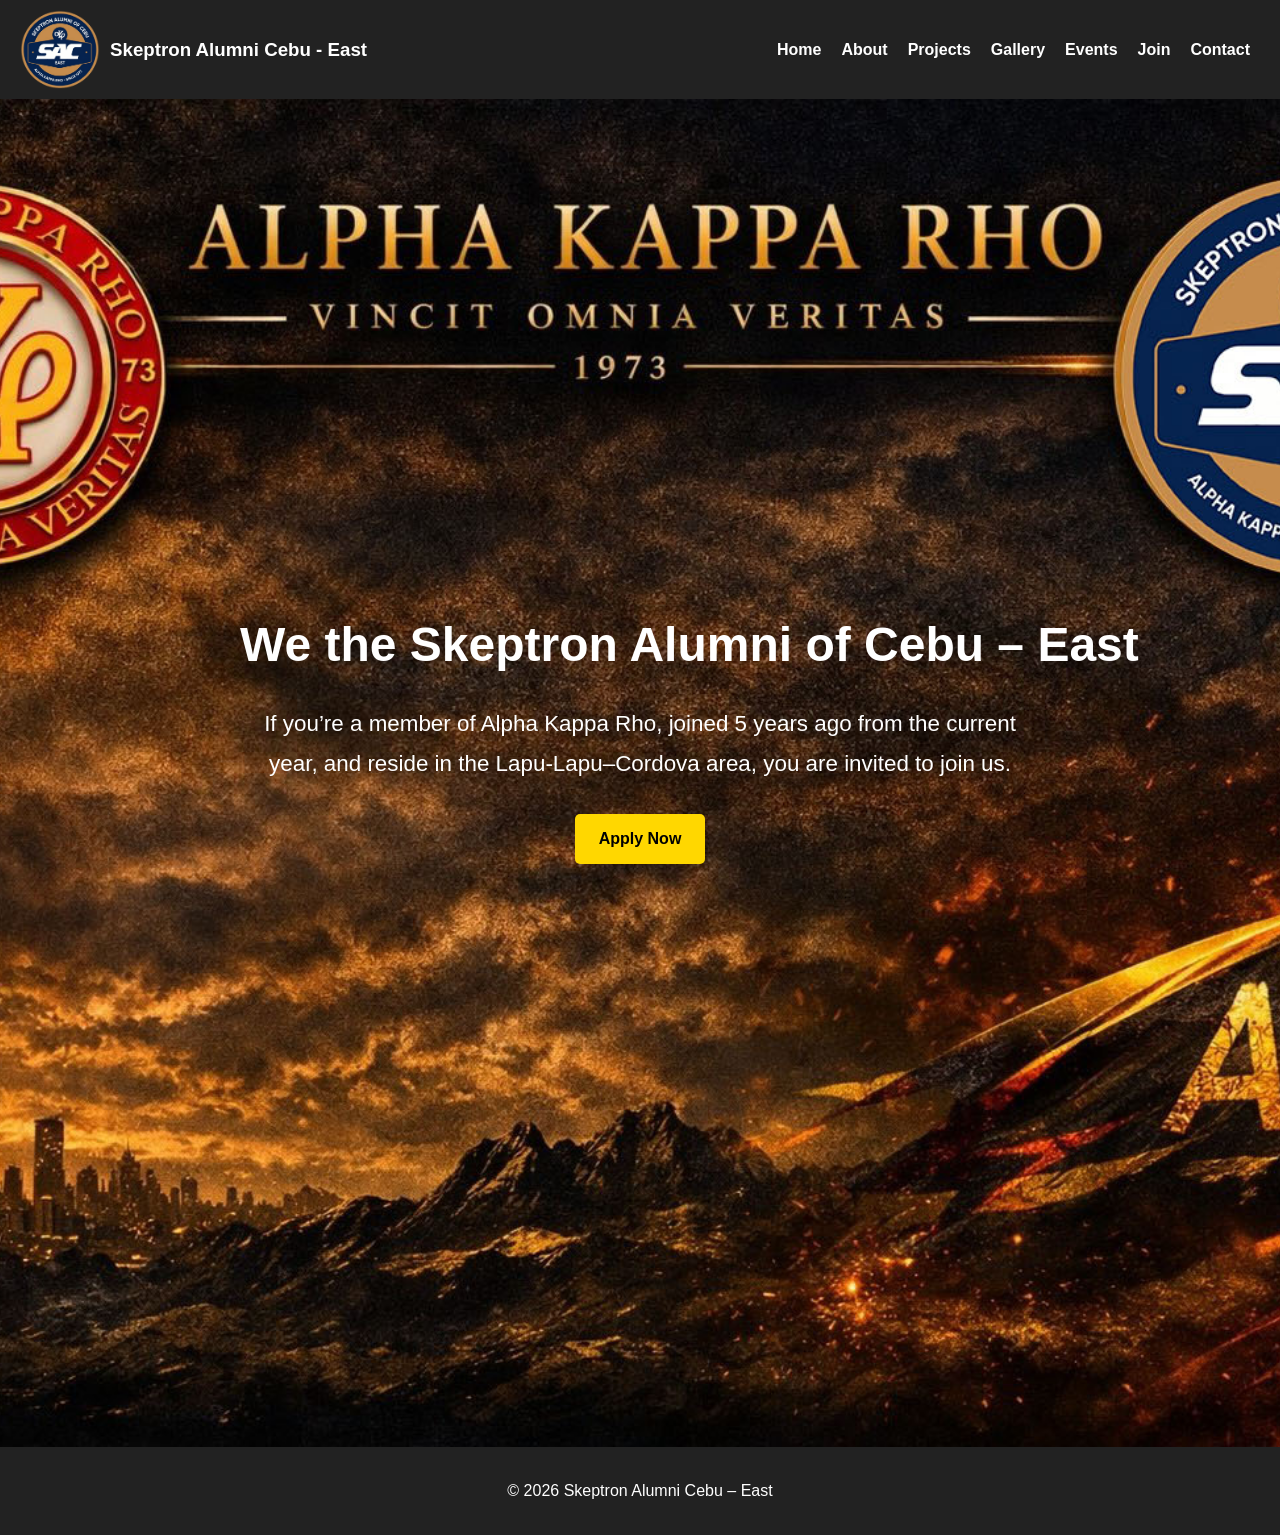
<file: index.html>
<!DOCTYPE html>
<html lang="en">
<head>
  <meta charset="UTF-8">
  <meta name="viewport" content="width=device-width, initial-scale=1.0">
  <title>Skeptron Alumni Cebu East</title>
  <link rel="stylesheet" href="style.css">
</head>
<body>

<header>
  <div class="logo">
    <img src="logo.png" alt="Skeptron Alumni Logo">
    <h3>Skeptron Alumni Cebu - East</h3>
  </div>
  <nav>
    <a href="index.html">Home</a>
    <a href="about.html">About</a>
    <a href="projects.html">Projects</a>
    <a href="gallery.html">Gallery</a>
    <a href="events.html">Events</a>
    <a href="join.html">Join</a>
    <a href="contact.html">Contact</a>
  </nav>
</header>

<section class="hero">
  <div class="hero-content fade-in">
    <h1>We the Skeptron Alumni of Cebu – East </h1>
    <p>
      If you’re a member of Alpha Kappa Rho, joined 5 years ago from the current year, 
      and reside in the Lapu-Lapu–Cordova area, you are invited to join us.
    </p>
    <a href="join.html" class="btn">Apply Now</a>
  </div>
</section>

<footer>
  <p>© 2026 Skeptron Alumni Cebu – East</p>
</footer>

</body>
</html>
</file>
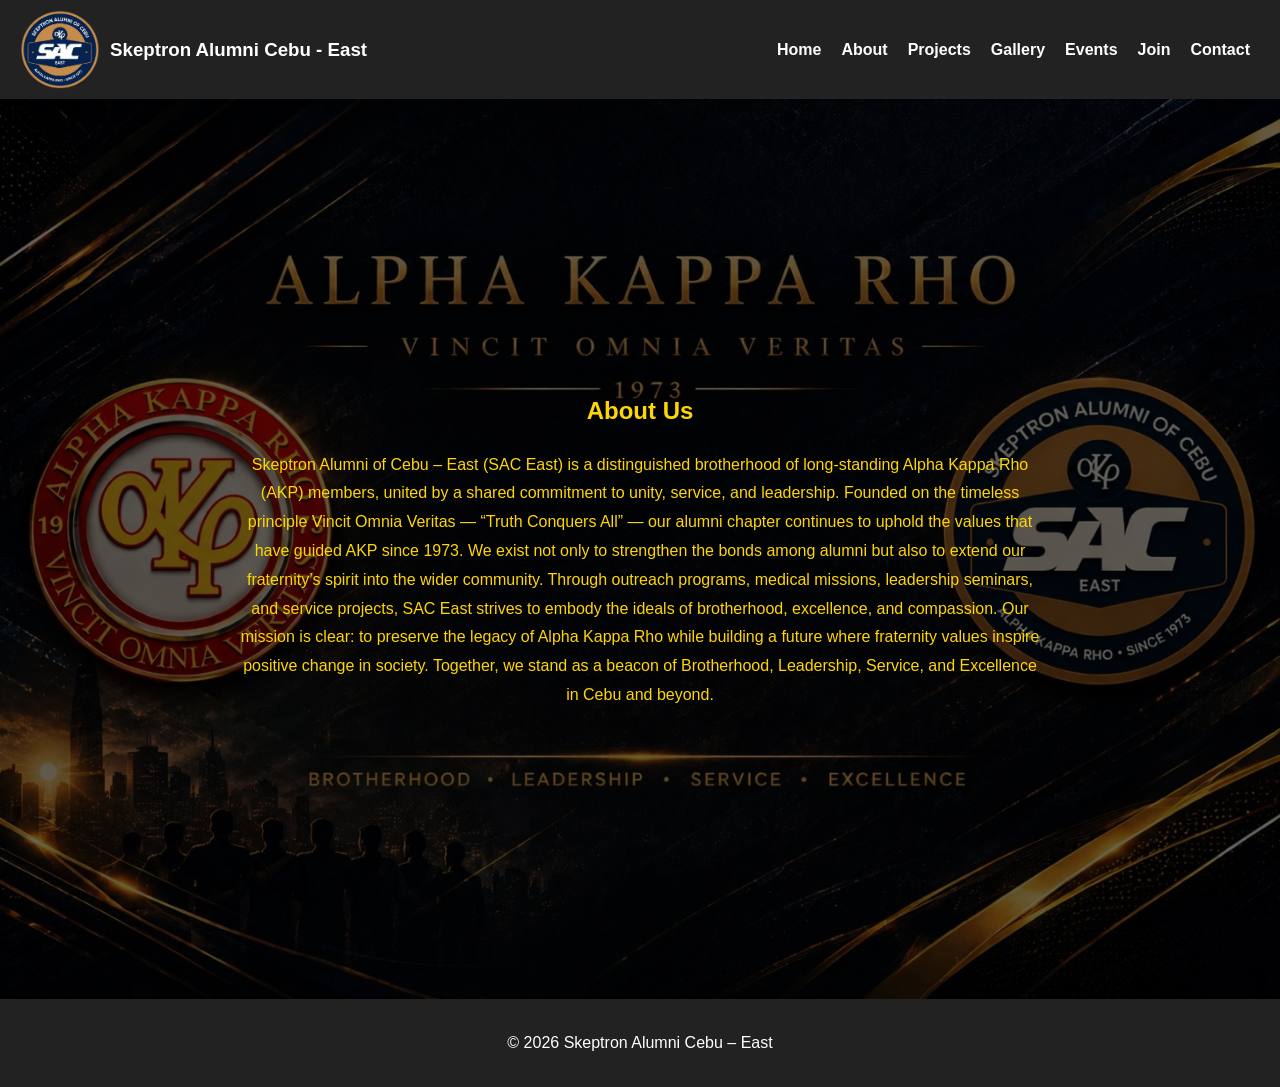
<file: about.html>
<!DOCTYPE html>
<html lang="en">
<head>
  <meta charset="UTF-8">
  <meta name="viewport" content="width=device-width, initial-scale=1.0">
  <title>Skeptron Alumni Cebu East</title>
  <link rel="stylesheet" href="style.css">
</head>
<body>

<header>
  <div class="logo">
    <img src="logo.png" alt="Skeptron Alumni Logo">
    <h3>Skeptron Alumni Cebu - East</h3>
  </div>
  <nav>
	 <a href="index.html">Home</a>
    <a href="about.html">About</a>
    <a href="projects.html">Projects</a>
    <a href="gallery.html">Gallery</a>
    <a href="events.html">Events</a>
    <a href="join.html">Join</a>
    <a href="contact.html">Contact</a>
  </nav>
</header>

<section class="page-background">
  <div class="section">
    <h2>About Us</h2>
    <p>
Skeptron Alumni of Cebu – East (SAC East) is a distinguished brotherhood of long‑standing Alpha Kappa Rho (AKP) members, united by a shared commitment to unity, service, and leadership. Founded on the timeless principle Vincit Omnia Veritas — “Truth Conquers All” — our alumni chapter continues to uphold the values that have guided AKP since 1973.

We exist not only to strengthen the bonds among alumni but also to extend our fraternity’s spirit into the wider community. Through outreach programs, medical missions, leadership seminars, and service projects, SAC East strives to embody the ideals of brotherhood, excellence, and compassion.

Our mission is clear: to preserve the legacy of Alpha Kappa Rho while building a future where fraternity values inspire positive change in society. Together, we stand as a beacon of Brotherhood, Leadership, Service, and Excellence in Cebu and beyond.
    </p>
  </div>
</section>

<footer>
  <p>© 2026 Skeptron Alumni Cebu – East</p>
</footer>

</body>
</html>
</file>
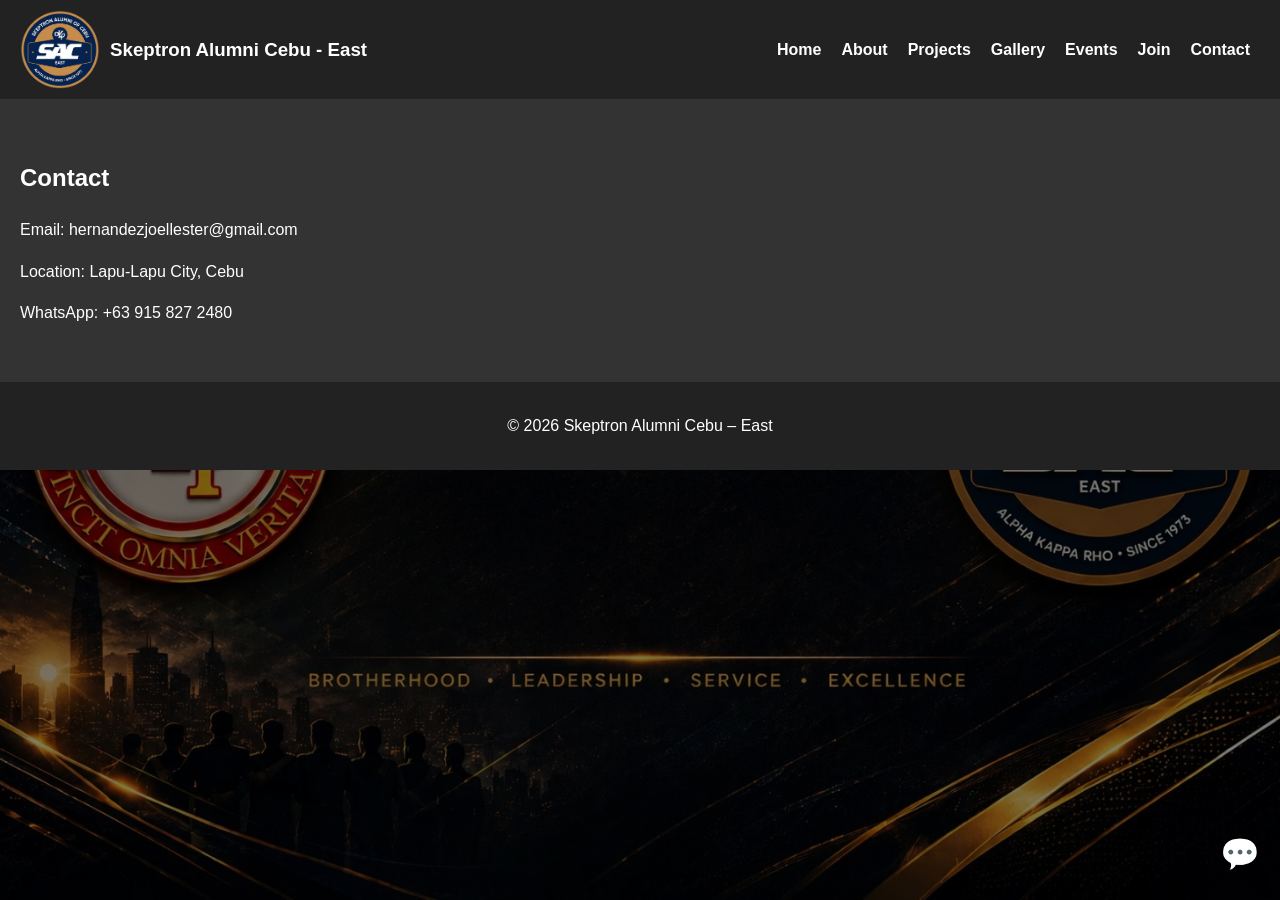
<file: contact.html>
<!DOCTYPE html>
<html lang="en">
<head>
  <meta charset="UTF-8">
  <meta name="viewport" content="width=device-width, initial-scale=1.0">
  <title>Skeptron Alumni Cebu East</title>
  <link rel="stylesheet" href="style.css">
</head>
<body>

<header>
  <div class="logo">
    <img src="logo.png" alt="Skeptron Alumni Logo">
    <h3>Skeptron Alumni Cebu - East</h3>
  </div>
  <nav>
	 <a href="index.html">Home</a>
    <a href="about.html">About</a>
    <a href="projects.html">Projects</a>
    <a href="gallery.html">Gallery</a>
    <a href="events.html">Events</a>
    <a href="join.html">Join</a>
    <a href="contact.html">Contact</a>
  </nav>
</header>

<section class="section dark">
  <h2>Contact</h2>
  <p>Email: hernandezjoellester@gmail.com</p>
  <p>Location: Lapu-Lapu City, Cebu</p>
  <p>WhatsApp: +63 915 827 2480</p>
  <a class="whatsapp" href="https://wa.me/639158272480">💬</a>
</section>

<footer>
  <p>© 2026 Skeptron Alumni Cebu – East</p>
</footer>
</file>
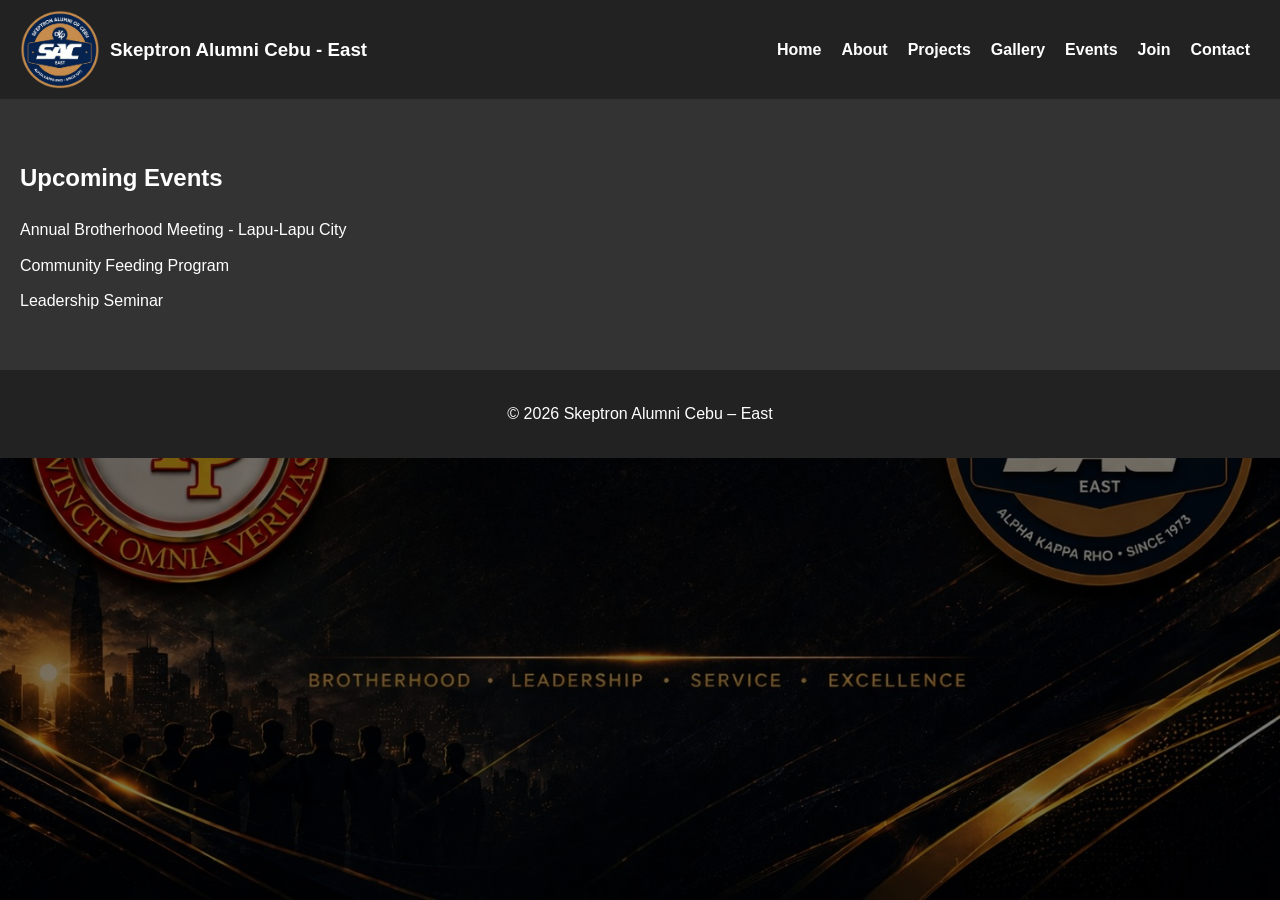
<file: events.html>
<!DOCTYPE html>
<html lang="en">
<head>
  <meta charset="UTF-8">
  <meta name="viewport" content="width=device-width, initial-scale=1.0">
  <title>Skeptron Alumni Cebu East</title>
  <link rel="stylesheet" href="style.css">
</head>
<body>

<header>
  <div class="logo">
    <img src="logo.png" alt="Skeptron Alumni Logo">
    <h3>Skeptron Alumni Cebu - East</h3>
  </div>
  <nav>
	 <a href="index.html">Home</a>
    <a href="about.html">About</a>
    <a href="projects.html">Projects</a>
    <a href="gallery.html">Gallery</a>
    <a href="events.html">Events</a>
    <a href="join.html">Join</a>
    <a href="contact.html">Contact</a>
  </nav>
</header>

<section class="section dark">
  <h2>Upcoming Events</h2>
  <ul class="events">
    <li>Annual Brotherhood Meeting - Lapu-Lapu City</li>
    <li>Community Feeding Program</li>
    <li>Leadership Seminar</li>
  </ul>
</section>

<footer>
  <p>© 2026 Skeptron Alumni Cebu – East</p>
</footer>
</file>
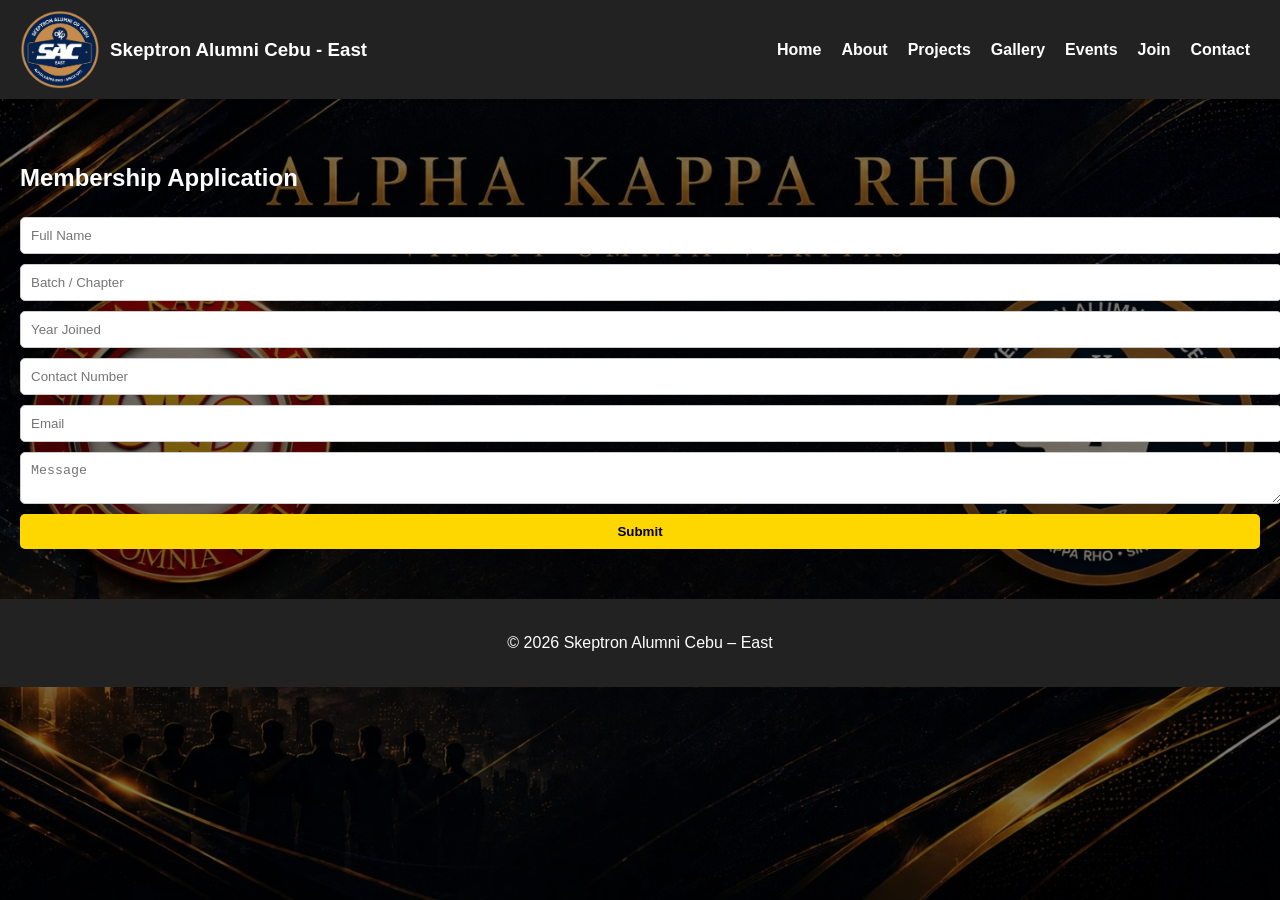
<file: join.html>
<!DOCTYPE html>
<html lang="en">
<head>
  <meta charset="UTF-8">
  <meta name="viewport" content="width=device-width, initial-scale=1.0">
  <title>Skeptron Alumni Cebu East</title>
  <link rel="stylesheet" href="style.css">
</head>
<body>

<header>
  <div class="logo">
    <img src="logo.png" alt="Skeptron Alumni Logo">
    <h3>Skeptron Alumni Cebu - East</h3>
  </div>
  <nav>
	 <a href="index.html">Home</a>
    <a href="about.html">About</a>
    <a href="projects.html">Projects</a>
    <a href="gallery.html">Gallery</a>
    <a href="events.html">Events</a>
    <a href="join.html">Join</a>
    <a href="contact.html">Contact</a>
  </nav>
</header>

<section class="section">
  <h2>Membership Application</h2>
  <form action="submit.php" method="POST">
    <input name="name" placeholder="Full Name" required>
    <input name="chapter" placeholder="Batch / Chapter">
    <input name="year" placeholder="Year Joined">
    <input name="contact" placeholder="Contact Number">
    <input name="email" type="email" placeholder="Email">
    <textarea name="message" placeholder="Message"></textarea>
    <button type="submit">Submit</button>
  </form>
</section>

<footer>
  <p>© 2026 Skeptron Alumni Cebu – East</p>
</footer>
</file>
<file: style.css>
/* Reset & Base */
body {
  margin: 0;
  font-family: Arial, sans-serif;
  line-height: 1.6;
  background: #f9f9f9;
  color: #333;
}

/* Header & Navbar */
header {
  display: flex;
  justify-content: space-between;
  align-items: center;
  background: #222;
  padding: 10px 20px;
}

.logo {
  display: flex;
  align-items: center;
}

.logo img {
  width: 80px;   /* smaller logo size */
  height: auto;
  margin-right: 10px;
}

.logo h3 {
  color: #fff;
  margin: 0;
}

nav {
  display: flex;
  flex-wrap: wrap;
  justify-content: center;
}

nav a {
  color: #fff;
  text-decoration: none;
  margin: 0 10px;
  font-weight: bold;
}

nav a:hover {
  color: gold;
}

/* HERO */
.hero {
  display: flex;
  justify-content: center;   /* centers the block horizontally */
  align-items: center;       /* centers vertically */
  min-height: 100vh;
  background: url('background.jpg') no-repeat center center;
  background-size: cover;
  color: #fff;
}

.hero-content {
  text-align: center;        /* centers text inside */
  max-width: 700px;          /* keeps text balanced */
  margin: 0 auto;            /* ensures block is centered */
  padding: 20px;             /* adds breathing space */
}

.hero-content h1 {
  white-space: nowrap;       /* keeps “Cebu – East” on one line */
  font-size: 2.5rem;         /* adjust size so it fits nicely */
}

/* Buttons */
.btn {
  background: gold;
  color: #000;
  padding: 10px 20px;
  text-decoration: none;
  font-weight: bold;
  border-radius: 5px;
  display: inline-block;
  margin-top: 15px;
}

/* Sections */
.section {
  padding: 40px 20px;
}

.section.dark {
  background: #333;
  color: #fff;
}

/* Projects Grid */
body {
  font-family: 'Poppins', sans-serif;
  margin: 0;
  color: #fff;
  background-color: #111;
}

.projects-hero {
  text-align: center;
  padding: 100px 20px;
  background: linear-gradient(to bottom, #b22222, #000);
}

.project {
  display: flex;
  justify-content: center;
  align-items: center;
  padding: 80px 20px;
  background-size: cover;
  background-position: center;
}

.medical-mission {
  background-image: url('images/medical-mission.jpg');
}

.brigada-skela {
  background-image: url('images/brigada-skela.jpg');
}

.relief-operation {
  background-image: url('images/relief-operation.jpg');
}

.project-content {
  background: rgba(0, 0, 0, 0.6);
  padding: 40px;
  border-radius: 10px;
  max-width: 700px;
  text-align: center;
}
.project-img {
  width: 100%;
  max-width: 600px;
  border-radius: 10px;
  margin: 20px auto;
  display: block;
  box-shadow: 0 4px 12px rgba(0,0,0,0.5);
}

/* Gallery */
.gallery {
  padding: 60px 20px;
  text-align: center;
}

.gallery-section {
  margin-bottom: 50px;
}

.gallery-grid {
  display: grid;
  grid-template-columns: repeat(auto-fit, minmax(250px, 1fr));
  gap: 20px;
}

.gallery-grid img {
  width: 100%;
  border-radius: 10px;
  box-shadow: 0 4px 12px rgba(0,0,0,0.4);
  transition: transform 0.3s ease;
}

.gallery-grid img:hover {
  transform: scale(1.05);
}

.view-all {
  display: inline-block;
  margin-top: 15px;
  padding: 10px 20px;
  background: #b22222;
  color: #fff;
  text-decoration: none;
  border-radius: 5px;
}

.view-all:hover {
  background: #8b1a1a;
}

#lightbox {
  position: fixed;
  top: 0; left: 0;
  width: 100%; height: 100%;
  background: rgba(0,0,0,0.8);
  display: none;
  justify-content: center;
  align-items: center;
}

#lightbox img {
  max-width: 90%;
  max-height: 90%;
}

/* Events */
.events {
  list-style: none;
  padding: 0;
}

.events li {
  margin: 10px 0;
}

/* Forms */
form input, form textarea, form button {
  display: block;
  width: 100%;
  margin: 10px 0;
  padding: 10px;
  border-radius: 5px;
  border: 1px solid #ccc;
}

form button {
  background: gold;
  border: none;
  font-weight: bold;
  cursor: pointer;
}

/* Video Embed */
.video-container {
  position: relative;
  padding-bottom: 56.25%; /* 16:9 */
  height: 0;
  overflow: hidden;
  max-width: 100%;
}

.video-container iframe {
  position: absolute;
  top: 0; left: 0;
  width: 100%; height: 100%;
}

/* Footer */
footer {
  background: #222;
  color: #fff;
  text-align: center; /* centered footer text */
  padding: 15px 0;
}

/* WhatsApp Button */
.whatsapp {
  position: fixed;
  bottom: 20px;
  right: 20px;
  font-size: 2rem;
  text-decoration: none;
}

/* Responsive Navbar */
@media (max-width: 768px) {
  nav {
    flex-direction: column;
    align-items: center;
  }

  .hero {
    height: 70vh;
    padding-top: 1rem;
  }

  .hero h1 {
    font-size: 1.8rem;
  }

  .hero p {
    font-size: 1rem;
  }
}

@media (max-width: 480px) {
  .hero {
    height: 60vh;
    padding-top: 0.5rem;
  }

  .hero h1 {
    font-size: 1.5rem;
  }

  .hero p {
    font-size: 0.9rem;
  }
}

/* HERO */
.hero {
  height: 90vh;
  background: url('background.jpg') center center / cover no-repeat;
  display: flex;
  align-items: flex-start; /* Moves content toward the top */
  justify-content: center;
  text-align: center;
  padding-top: 28rem; /* Adds spacing from the top edge */
}

.hero-content {
  max-width: 800px;
}

/* Fade-in Animation */
.fade-in {
  opacity: 0;
  transform: translateY(30px);
  animation: fadeInUp 2s ease forwards;
}

@keyframes fadeInUp {
  to {
    opacity: 1;
    transform: translateY(0);
  }
}

/* Button Styling */
.btn {
  background: gold;
  color: #000;
  padding: 12px 24px;
  text-decoration: none;
  font-weight: bold;
  border-radius: 5px;
  display: inline-block;
  margin-top: 10px;
  transition: background 0.3s ease;
}

.btn:hover {
  background: #ffcc00;
}

/* Centered layout for About page with gold text */
.page-background {
  background: url('about-bg.jpg') center center / cover no-repeat;
  position: relative;
  min-height: 100vh;
  display: flex;
  justify-content: center;   /* horizontal center */
  align-items: center;       /* vertical center */
  text-align: center;
  color: gold;               /* gold font color */
  padding: 0 20px;           /* adds space for word wrapping */
  flex-direction: column;
}

/* Transparent overlay */
.page-background::before {
  content: "";
  position: absolute;
  top: 0; left: 0;
  width: 100%; height: 100%;
  background: rgba(0,0,0,0.6); /* adjust transparency */
  z-index: 0;
}

/* Ensure content sits above overlay */
.page-background > * {
  position: relative;
  z-index: 1;
}

/* Word wrapping for paragraph text */
.page-background p {
  max-width: 800px;
  word-wrap: break-word;
  line-height: 1.8;
}

.hero h1 {
  font-size: 3rem;   /* bigger headline */
  font-weight: bold;
  margin-bottom: 20px;
}

.hero p {
  font-size: 1.4rem; /* larger paragraph text */
  line-height: 1.8;
  max-width: 800px;
  margin: 0 auto 20px auto;
}
.hero-content h1 {
  white-space: nowrap;   /* keeps the whole heading on one line */
}

.hero-content h1 {
  font-size: 3rem;       /* reduce size so it fits */
  text-align: center;
}

/* For Background image */
body:not(.home):not(.about) {
  background: url('about-bg.jpg') no-repeat center center fixed;
  background-size: cover;
}
body:not(.home):not(.about)::before {
  content: "";
  position: fixed;
  inset: 0;
  background: rgba(0, 0, 0, 0.5); /* dark overlay */
  z-index: -1;
}
</file>
